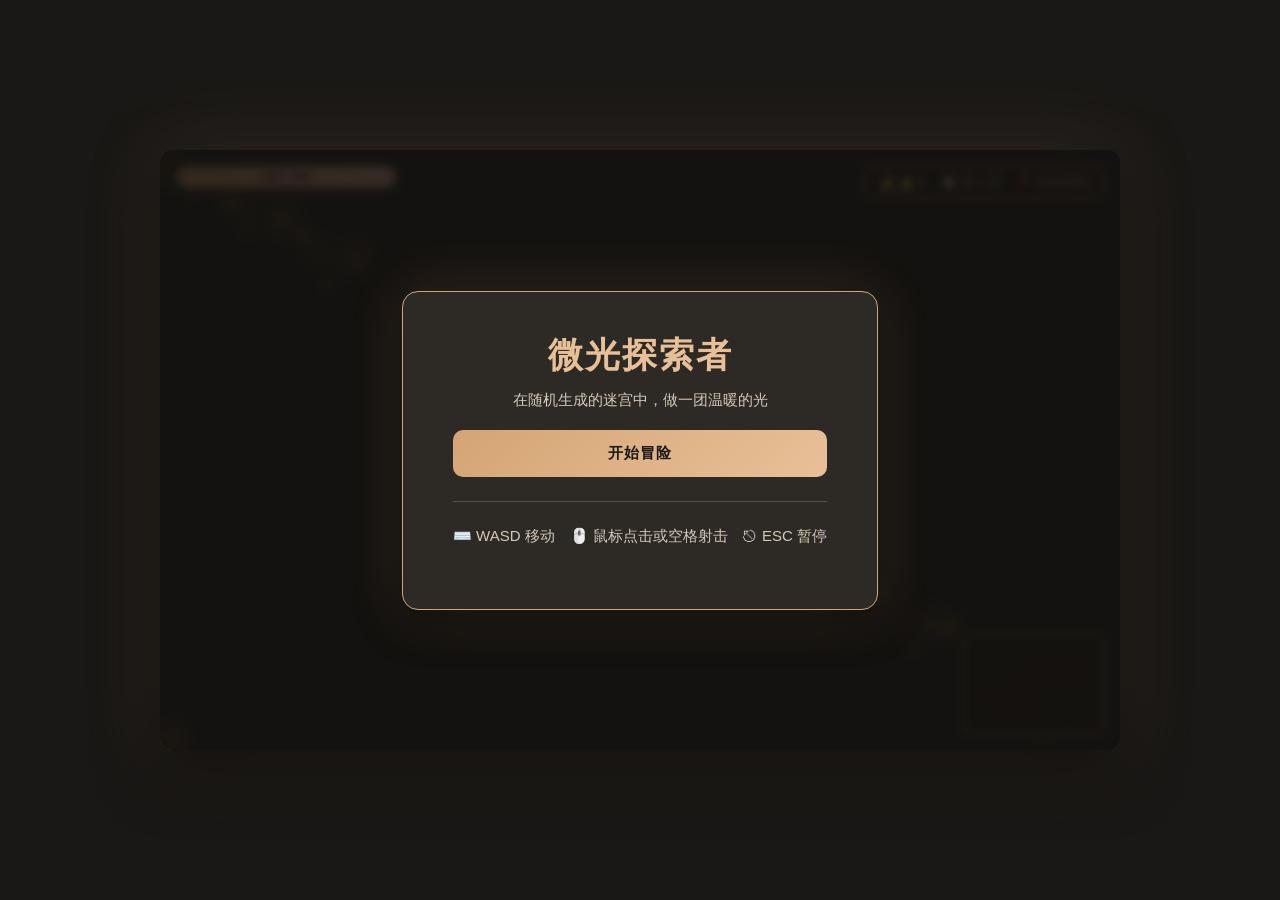
<file: game/index.html>
<!DOCTYPE html>
<html lang="zh-CN">
<head>
    <meta charset="UTF-8">
    <meta name="viewport" content="width=device-width, initial-scale=1.0">
    <title>微光探索者</title>
    <link rel="stylesheet" href="css/style.css">
</head>
<body>
    <div id="game-container">
        <canvas id="game-canvas" width="960" height="600"></canvas>
        <div id="hud">
            <div id="hp-bar">
                <div id="hp-fill"></div>
                <span id="hp-text">100 / 100</span>
            </div>
            <div id="stats">
                <span class="stat-item">💰 <span id="gold">0</span></span>
                <span class="stat-item">🏠 第 <span id="floor">1</span> 层</span>
                <span class="stat-item">📍 <span id="room-info">起始房间</span></span>
            </div>
        </div>
        <div id="minimap"></div>
        <div id="menu-overlay" class="overlay hidden">
            <div class="menu-panel">
                <h1 id="menu-title">微光探索者</h1>
                <p class="menu-subtitle">在随机生成的迷宫中，做一团温暖的光</p>
                <button id="btn-start">开始冒险</button>
                <button id="btn-resume" class="hidden">继续游戏</button>
                <div class="menu-tips">
                    <p>⌨️ WASD 移动　🖱️ 鼠标点击或空格射击　⎋ ESC 暂停</p>
                </div>
            </div>
        </div>
        <div id="pause-overlay" class="overlay hidden">
            <div class="menu-panel">
                <h2>暂停中</h2>
                <button id="btn-continue">继续</button>
                <button id="btn-quit">返回主菜单</button>
            </div>
        </div>
        <div id="gameover-overlay" class="overlay hidden">
            <div class="menu-panel">
                <h2>你的光芒熄灭了...</h2>
                <p>抵达第 <span id="final-floor">1</span> 层 · 获得 💰 <span id="final-gold">0</span></p>
                <button id="btn-retry">再次出发</button>
                <button id="btn-to-menu">返回主菜单</button>
            </div>
        </div>
        <div id="reward-overlay" class="overlay hidden">
            <div class="menu-panel" style="min-width:520px">
                <h2 id="reward-title">房间清理完成！选择一个奖励：</h2>
                <div id="reward-choices" class="reward-choices"></div>
                <button id="btn-skip-reward" style="margin-top:14px;padding:8px 20px;font-size:13px;background:#3a342c;color:#a8a29a">放弃（恢复 2 生命）</button>
            </div>
        </div>
        <div id="message-log"></div>
        <div id="wiki-overlay" class="overlay hidden">
            <div class="wiki-panel">
                <div class="wiki-header">
                    <h2>📖 游戏百科</h2>
                    <button id="wiki-close">✕</button>
                </div>
                <div class="wiki-tabs">
                    <button class="wiki-tab active" data-tab="items">道具</button>
                    <button class="wiki-tab" data-tab="enemies">小怪</button>
                    <button class="wiki-tab" data-tab="bosses">Boss</button>
                </div>
                <div class="wiki-content" id="wiki-content"></div>
                <div class="wiki-footer">按 <b>Tab</b> 或 <b>B</b> 打开/关闭</div>
            </div>
        </div>
    </div>

    <script src="js/utils.js"></script>
    <script src="js/input.js"></script>
    <script src="js/particles.js"></script>
    <script src="js/bullet.js"></script>
    <script src="js/player.js"></script>
    <script src="js/enemy.js"></script>
    <script src="js/item.js"></script>
    <script src="js/room.js"></script>
    <script src="js/map.js"></script>
    <script src="js/ui.js"></script>
    <script src="js/game.js"></script>
    <script src="js/main.js"></script>
</body>
</html>
</file>
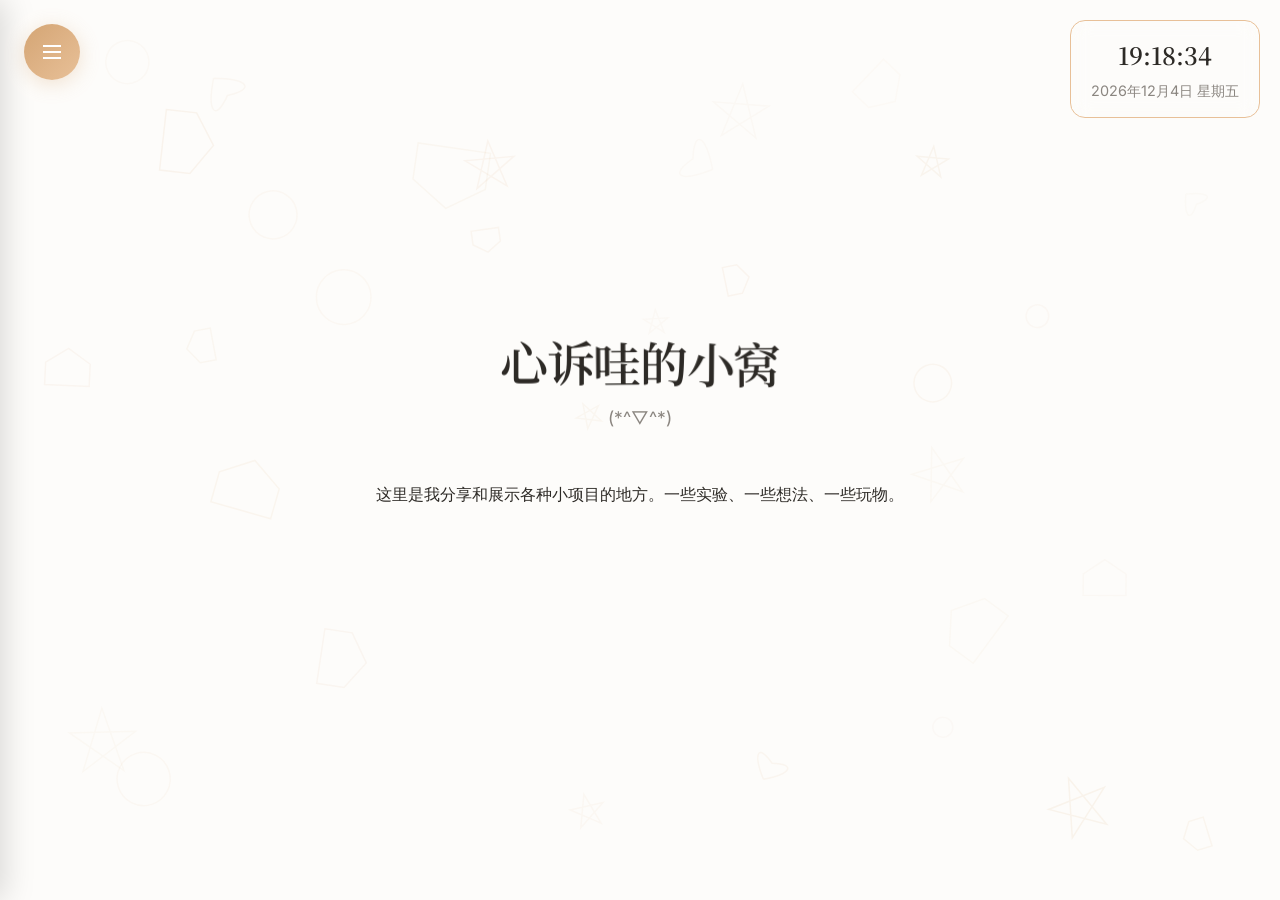
<file: welcome.html>
<!DOCTYPE html>
<html lang="zh-CN">
<head>
    <meta charset="UTF-8">
    <meta name="viewport" content="width=device-width, initial-scale=1.0">
    <title>心诉哇的小窝</title>
    <link rel="preconnect" href="https://fonts.googleapis.com">
    <link rel="preconnect" href="https://fonts.gstatic.com" crossorigin>
    <link href="https://fonts.googleapis.com/css2?family=Inter:wght@300;400;500;600&family=Noto+Serif+SC:wght@400;500;600&display=swap" rel="stylesheet">
    <style>
        * { margin: 0; padding: 0; box-sizing: border-box; }

        :root {
            --bg: #fdfcfa;
            --text: #2d2a26;
            --muted: #8b8680;
            --accent: #d4a574;
            --warm: #e8c098;
        }

        @media (prefers-color-scheme: dark) {
            :root {
                --bg: #1a1816;
                --text: #f0ebe3;
                --muted: #a8a29a;
                --accent: #d4a574;
                --warm: #c4956a;
            }
        }

        html, body { height: 100%; overflow: hidden; }

        body {
            font-family: 'Inter', -apple-system, BlinkMacSystemFont, sans-serif;
            background: var(--bg);
            color: var(--text);
            line-height: 1.6;
            -webkit-font-smoothing: antialiased;
        }

        /* Canvas 背景 */
        #canvas {
            position: fixed;
            top: 0;
            left: 0;
            width: 100%;
            height: 100%;
            z-index: 0;
        }

        /* 主页 */
        .page-home {
            position: relative;
            z-index: 1;
            height: 100%;
            display: flex;
            flex-direction: column;
            justify-content: center;
            align-items: center;
            padding: 40px;
            text-align: center;
        }

        .container { max-width: 600px; width: 100%; }

        header { margin-bottom: 48px; }

        .name {
            font-family: 'Noto Serif SC', serif;
            font-size: 3rem;
            font-weight: 600;
            letter-spacing: -0.03em;
            margin-bottom: 12px;
            line-height: 1.2;
            display: inline-block;
        }

        .name .char {
            display: inline-block;
            transform-origin: center bottom;
            will-change: transform;
        }

        .tagline { font-size: 1.1rem; color: var(--muted); font-weight: 400; }
        .about { margin-bottom: 56px; }
        .about-text { font-size: 1rem; color: var(--text); line-height: 1.8; }
        .about-text .word { display: inline-block; }

        /* 悬浮时钟 */
        .floating-clock {
            position: fixed;
            top: 20px;
            right: 20px;
            background: rgba(255, 255, 255, 0.1);
            backdrop-filter: blur(10px);
            border-radius: 15px;
            padding: 15px 20px;
            border: 1px solid var(--warm);
            z-index: 100;
        }

        .floating-clock .clock-time {
            font-size: 1.5rem;
            font-weight: 600;
            font-family: 'Noto Serif SC', serif;
            margin-bottom: 5px;
        }

        .floating-clock .clock-date { font-size: 0.9rem; color: var(--muted); }

        /* 抽屉菜单触发按钮 */
        .drawer-trigger {
            position: fixed;
            top: 24px;
            left: 24px;
            width: 56px;
            height: 56px;
            border-radius: 50%;
            background: linear-gradient(135deg, var(--accent), var(--warm));
            cursor: pointer;
            z-index: 100;
            display: flex;
            align-items: center;
            justify-content: center;
            box-shadow: 0 4px 20px rgba(212, 165, 116, 0.3);
        }

        .drawer-trigger:hover { transform: scale(1.1); box-shadow: 0 6px 30px rgba(212, 165, 116, 0.5); }
        .drawer-trigger svg { width: 24px; height: 24px; stroke: white; stroke-width: 2; fill: none; }

        /* 抽屉覆盖层 */
        .drawer-overlay {
            position: fixed;
            top: 0;
            left: 0;
            width: 100%;
            height: 100%;
            background: rgba(0, 0, 0, 0.3);
            opacity: 0;
            pointer-events: none;
            z-index: 95;
        }

        .drawer-overlay.visible { opacity: 1; pointer-events: auto; }

        /* 抽屉菜单 */
        .drawer-menu {
            position: fixed;
            top: 0;
            left: 0;
            width: 280px;
            height: 100%;
            background: var(--bg);
            box-shadow: 4px 0 30px rgba(0, 0, 0, 0.15);
            z-index: 96;
            transform: translateX(-100%);
            padding: 80px 24px 24px;
        }

        .drawer-menu.visible { transform: translateX(0); }

        .drawer-header {
            font-family: 'Noto Serif SC', serif;
            font-size: 1.4rem;
            font-weight: 600;
            margin-bottom: 32px;
            color: var(--text);
        }

        .drawer-item {
            display: flex;
            align-items: center;
            gap: 14px;
            padding: 16px 18px;
            border-radius: 14px;
            cursor: pointer;
            transition: all 0.3s ease;
            margin-bottom: 10px;
        }

        .drawer-item:hover {
            background: rgba(212, 165, 116, 0.1);
        }

        .drawer-item-icon {
            font-size: 1.5rem;
        }

        .drawer-item-text {
            font-size: 1rem;
            font-weight: 500;
            color: var(--text);
        }

        /* 功能面板 */
        .panels-container {
            position: fixed;
            top: 0;
            left: 0;
            width: 100%;
            height: 100%;
            z-index: 90;
            pointer-events: none;
        }

        .panel-overlay {
            position: absolute;
            top: 0;
            left: 0;
            width: 100%;
            height: 100%;
            background: rgba(0, 0, 0, 0.3);
            opacity: 0;
            pointer-events: none;
        }

        .panel-overlay.visible { opacity: 1; pointer-events: auto; }

        .panel-content {
            position: absolute;
            top: 50%;
            left: 50%;
            transform: translate(-50%, -50%) scale(0.9);
            background: rgba(253, 252, 250, 0.98);
            backdrop-filter: blur(20px);
            border-radius: 24px;
            padding: 40px;
            max-width: 500px;
            width: 90%;
            max-height: 80vh;
            overflow-y: auto;
            opacity: 0;
            border: 1px solid rgba(212, 165, 116, 0.2);
            box-shadow: 0 20px 60px rgba(0, 0, 0, 0.15);
        }

        .panel-overlay.visible .panel-content { opacity: 1; transform: translate(-50%, -50%) scale(1); }

        .panel-header {
            font-family: 'Noto Serif SC', serif;
            font-size: 1.5rem;
            font-weight: 600;
            margin-bottom: 24px;
            display: flex;
            align-items: center;
            gap: 10px;
        }

        .panel-close {
            position: absolute;
            top: 20px;
            right: 20px;
            width: 32px;
            height: 32px;
            border-radius: 50%;
            border: none;
            background: rgba(0, 0, 0, 0.05);
            cursor: pointer;
            display: flex;
            align-items: center;
            justify-content: center;
        }

        .panel-close:hover { background: rgba(0, 0, 0, 0.1); }
        .panel-close svg { width: 18px; height: 18px; stroke: var(--text); }

        /* 技能树 */
        .skills-grid { display: flex; flex-direction: column; gap: 16px; }

        .skill-item {
            background: rgba(0, 0, 0, 0.02);
            padding: 14px 16px;
            border-radius: 12px;
            border: 1px solid rgba(212, 165, 116, 0.15);
        }

        .skill-header { display: flex; justify-content: space-between; margin-bottom: 8px; font-size: 0.95rem; }
        .skill-name { font-weight: 500; }
        .skill-percent { color: var(--accent); font-weight: 600; }

        .skill-bar { height: 6px; background: rgba(0, 0, 0, 0.06); border-radius: 3px; overflow: hidden; }
        .skill-fill { height: 100%; background: linear-gradient(90deg, var(--warm), var(--accent)); border-radius: 3px; width: 0; }

        /* 留言板 */
        .guestbook-wrapper {
            background: rgba(0, 0, 0, 0.02);
            border-radius: 12px;
            padding: 16px;
            border: 1px solid rgba(212, 165, 116, 0.15);
        }

        .guestbook-form { display: flex; gap: 8px; margin-bottom: 16px; }

        .guestbook-input {
            flex: 1;
            padding: 10px 16px;
            border-radius: 20px;
            border: 1px solid rgba(212, 165, 116, 0.3);
            background: var(--bg);
            font-size: 0.9rem;
            outline: none;
            color: var(--text);
        }

        .guestbook-submit {
            width: 40px;
            height: 40px;
            border-radius: 50%;
            border: none;
            background: var(--accent);
            color: white;
            cursor: pointer;
            display: flex;
            align-items: center;
            justify-content: center;
        }

        .messages-list { max-height: 200px; overflow-y: auto; }

        .message-item {
            background: var(--bg);
            border-radius: 10px;
            padding: 12px 14px;
            margin-bottom: 8px;
            font-size: 0.9rem;
            border: 1px solid rgba(212, 165, 116, 0.1);
        }

        .message-text { margin-bottom: 6px; line-height: 1.5; }
        .message-meta { font-size: 0.8rem; color: var(--muted); text-align: right; }

        /* 2048游戏样式 */
        .game2048-content { max-width: 420px !important; padding: 24px; }
        .game2048-header { display: flex; justify-content: space-between; align-items: center; margin-bottom: 16px; }
        .game2048-score-box { background: #bbada0; padding: 8px 20px; border-radius: 8px; text-align: center; }
        .game2048-score-label { font-size: 0.85rem; color: #eee4da; font-weight: 600; }
        .game2048-score { font-size: 1.6rem; font-weight: 700; color: white; }
        .game2048-new-btn { background: #8f7a66; color: white; border: none; padding: 10px 20px; border-radius: 6px; cursor: pointer; font-weight: 600; font-size: 0.95rem; }
        .game2048-new-btn:hover { background: #9f8b77; }
        .game2048-container { position: relative; background: #bbada0; border-radius: 8px; padding: 10px; }
        .game2048-grid { display: grid; grid-template-columns: repeat(4, 1fr); gap: 10px; }
        .game2048-grid-cell { background: rgba(238, 228, 218, 0.35); border-radius: 6px; aspect-ratio: 1; }
        .game2048-tile-container { position: absolute; top: 10px; left: 10px; right: 10px; bottom: 10px; }
        .game2048-tile { position: absolute; border-radius: 6px; display: flex; align-items: center; justify-content: center; font-weight: 700; font-size: 1.8rem; transition: all 0.15s ease; }
        .game2048-instructions { text-align: center; margin-top: 16px; color: var(--muted); font-size: 0.9rem; }

        /* 打地鼠游戏样式 */
        .whack-content { max-width: 420px !important; padding: 24px; }
        .whack-header { display: flex; justify-content: space-between; align-items: center; margin-bottom: 16px; }
        .whack-score-box { background: #8b4513; padding: 8px 20px; border-radius: 8px; text-align: center; }
        .whack-score-label { font-size: 0.85rem; color: #f5deb3; font-weight: 600; }
        .whack-score { font-size: 1.6rem; font-weight: 700; color: white; }
        .whack-timer-box { background: #5a3d2b; padding: 8px 20px; border-radius: 8px; text-align: center; }
        .whack-new-btn { background: #8b4513; color: white; border: none; padding: 10px 20px; border-radius: 6px; cursor: pointer; font-weight: 600; font-size: 0.95rem; }
        .whack-new-btn:hover { background: #a0522d; }
        .whack-grid { display: grid; grid-template-columns: repeat(3, 1fr); gap: 12px; background: #8b6f47; padding: 16px; border-radius: 8px; }
        .whack-hole { aspect-ratio: 1; background: #3d2817; border-radius: 50%; position: relative; overflow: hidden; display: flex; align-items: center; justify-content: center; cursor: pointer; }
        .whack-mole { font-size: 2.5rem; user-select: none; transition: transform 0.15s ease; position: absolute; bottom: -100%; }
        .whack-mole.active { bottom: 0; }
        .whack-instructions { text-align: center; margin-top: 16px; color: var(--muted); font-size: 0.9rem; }

        /* 贪吃蛇游戏样式 */
        .snake-content { max-width: 420px !important; padding: 24px; }
        .snake-header { display: flex; justify-content: space-between; align-items: center; margin-bottom: 16px; }
        .snake-score-box { background: #2d5a3d; padding: 8px 20px; border-radius: 8px; }
        .snake-score-label { font-size: 0.85rem; color: #a8d5a8; font-weight: 600; }
        .snake-score { font-size: 1.6rem; font-weight: 700; color: white; }
        .snake-new-btn { background: #2d5a3d; color: white; border: none; padding: 10px 20px; border-radius: 6px; cursor: pointer; font-weight: 600; font-size: 0.95rem; }
        .snake-new-btn:hover { background: #3d7a4d; }
        .snake-container { position: relative; background: #1a2e1a; border-radius: 8px; padding: 10px; }
        .snake-canvas { display: block; margin: 0 auto; background: #1a2e1a; border-radius: 6px; }
        .snake-instructions { text-align: center; margin-top: 16px; color: var(--muted); font-size: 0.9rem; }

        /* 2048方块颜色 */
        .tile-2 { background: #eee4da; color: #776e65; }
        .tile-4 { background: #ede0c8; color: #776e65; }
        .tile-8 { background: #f2b179; color: #f9f6f2; }
        .tile-16 { background: #f59563; color: #f9f6f2; }
        .tile-32 { background: #f67c5f; color: #f9f6f2; }
        .tile-64 { background: #f65e3b; color: #f9f6f2; }
        .tile-128 { background: #edcf72; color: #f9f6f2; box-shadow: 0 0 30px 10px rgba(243, 215, 116, 0.3); }
        .tile-256 { background: #edcc61; color: #f9f6f2; box-shadow: 0 0 30px 10px rgba(243, 215, 116, 0.4); }
        .tile-512 { background: #edc850; color: #f9f6f2; box-shadow: 0 0 30px 10px rgba(243, 215, 116, 0.5); }
        .tile-1024 { background: #edc53f; color: #f9f6f2; font-size: 1.4rem; }
        .tile-2048 { background: #edc22e; color: #f9f6f2; font-size: 1.4rem; box-shadow: 0 0 30px 10px rgba(243, 215, 116, 0.6); }
        .tile-super { background: #3c3a32; color: #f9f6f2; font-size: 1.2rem; }

        @media (prefers-color-scheme: dark) {
            .game2048-grid-cell { background: rgba(187, 173, 160, 0.35); }
        }

        /* 过渡动画 */
        .page-transition-overlay {
            position: fixed;
            top: 0;
            left: 0;
            width: 100%;
            height: 100%;
            background: var(--bg);
            z-index: 9999;
            pointer-events: none;
            opacity: 1;
        }

        .page-transition-glow {
            position: absolute;
            top: 50%;
            left: 50%;
            width: 2000px;
            height: 2000px;
            border-radius: 50%;
            background: radial-gradient(circle, var(--warm) 0%, transparent 70%);
            transform: translate(-50%, -50%);
        }

        /* Responsive */
        @media (max-width: 640px) { .name { font-size: 2.2rem; } }

        @media (prefers-color-scheme: dark) {
            .skill-item, .guestbook-wrapper, .message-item { background: rgba(255, 255, 255, 0.03); }
            .panel-content { background: rgba(26, 24, 22, 0.98); }
        }
    </style>
</head>
<body data-barba="wrapper">
    <!-- Canvas 背景 -->
    <canvas id="canvas"></canvas>

    <!-- 过渡动画层 -->
    <div class="page-transition-overlay" id="transitionOverlay" data-barba="overlay">
        <div class="page-transition-glow" id="transitionGlow"></div>
    </div>

    <div class="page-home" data-barba="page">
        <div class="container">
            <header>
                <h1 class="name" id="title">心诉哇的小窝</h1>
                <p class="tagline" id="tagline">(*^▽^*)</p>
            </header>

            <section class="about" id="about">
                <p class="about-text" id="aboutText">这里是我分享和展示各种小项目的地方。一些实验、一些想法、一些玩物。</p>
            </section>
        </div>

        <!-- 悬浮时钟 -->
        <div class="floating-clock" id="floatingClock">
            <div class="clock-time" id="floatingClockTime">00:00:00</div>
            <div class="clock-date" id="floatingClockDate">2024年1月1日</div>
        </div>

        <!-- 抽屉菜单触发按钮 -->
        <div class="drawer-trigger" id="drawerTrigger">
            <svg viewBox="0 0 24 24">
                <line x1="3" y1="6" x2="21" y2="6"></line>
                <line x1="3" y1="12" x2="21" y2="12"></line>
                <line x1="3" y1="18" x2="21" y2="18"></line>
            </svg>
        </div>

        <!-- 抽屉覆盖层 -->
        <div class="drawer-overlay" id="drawerOverlay"></div>

        <!-- 抽屉菜单 -->
        <div class="drawer-menu" id="drawerMenu">
            <div class="drawer-header">功能菜单</div>
            <div class="drawer-item" data-panel="skills">
                <span class="drawer-item-icon">🌱</span>
                <span class="drawer-item-text">技能树</span>
            </div>
            <div class="drawer-item" data-panel="guestbook">
                <span class="drawer-item-icon">💬</span>
                <span class="drawer-item-text">留言板</span>
            </div>
            <div class="drawer-item" data-panel="game2048">
                <span class="drawer-item-icon">🎮</span>
                <span class="drawer-item-text">2048</span>
            </div>
            <div class="drawer-item" data-panel="whack">
                <span class="drawer-item-icon">🔨</span>
                <span class="drawer-item-text">打地鼠</span>
            </div>
            <div class="drawer-item" data-panel="snake">
                <span class="drawer-item-icon">🐍</span>
                <span class="drawer-item-text">贪吃蛇</span>
            </div>
            <div class="drawer-item drawer-external" data-url="game/index.html">
                <span class="drawer-item-icon">✨</span>
                <span class="drawer-item-text">微光探索者</span>
            </div>
            <div class="drawer-item drawer-external" data-url="https://eryuanka.github.io">
                <span class="drawer-item-icon">🔗</span>
                <span class="drawer-item-text">EryuanK</span>
            </div>
        </div>

        <!-- 功能面板 -->
        <div class="panels-container" id="panelsContainer">
            <!-- 时钟面板 -->
            <div class="panel-overlay" id="clockPanel">
                <div class="panel-content">
                    <button class="panel-close" data-close>
                        <svg viewBox="0 0 24 24" fill="none" stroke="currentColor" stroke-width="2">
                            <line x1="18" y1="6" x2="6" y2="18"></line>
                            <line x1="6" y1="6" x2="18" y2="18"></line>
                        </svg>
                    </button>
                    <div class="panel-header">⏰ 当前时间</div>
                    <div style="text-align: center;">
                        <div id="panelClockTime" style="font-size: 3rem; font-weight: 600; font-family: 'Noto Serif SC', serif;">00:00:00</div>
                        <div id="panelClockDate" style="font-size: 1.2rem; margin-top: 10px;">2024年1月1日</div>
                    </div>
                </div>
            </div>

            <!-- 技能树面板 -->
            <div class="panel-overlay" id="skillsPanel">
                <div class="panel-content">
                    <button class="panel-close" data-close>
                        <svg viewBox="0 0 24 24" fill="none" stroke="currentColor" stroke-width="2">
                            <line x1="18" y1="6" x2="6" y2="18"></line>
                            <line x1="6" y1="6" x2="18" y2="18"></line>
                        </svg>
                    </button>
                    <div class="panel-header">🌱 技能树</div>
                    <div class="skills-grid">
                        <div class="skill-item">
                            <div class="skill-header">
                                <span class="skill-name">JavaScript</span>
                                <span class="skill-percent">85%</span>
                            </div>
                            <div class="skill-bar"><div class="skill-fill" data-width="85"></div></div>
                        </div>
                        <div class="skill-item">
                            <div class="skill-header">
                                <span class="skill-name">HTML/CSS</span>
                                <span class="skill-percent">90%</span>
                            </div>
                            <div class="skill-bar"><div class="skill-fill" data-width="90"></div></div>
                        </div>
                        <div class="skill-item">
                            <div class="skill-header">
                                <span class="skill-name">React</span>
                                <span class="skill-percent">75%</span>
                            </div>
                            <div class="skill-bar"><div class="skill-fill" data-width="75"></div></div>
                        </div>
                        <div class="skill-item">
                            <div class="skill-header">
                                <span class="skill-name">Node.js</span>
                                <span class="skill-percent">70%</span>
                            </div>
                            <div class="skill-bar"><div class="skill-fill" data-width="70"></div></div>
                        </div>
                    </div>
                </div>
            </div>

            <!-- 留言板面板 -->
            <div class="panel-overlay" id="guestbookPanel">
                <div class="panel-content">
                    <button class="panel-close" data-close>
                        <svg viewBox="0 0 24 24" fill="none" stroke="currentColor" stroke-width="2">
                            <line x1="18" y1="6" x2="6" y2="18"></line>
                            <line x1="6" y1="6" x2="18" y2="18"></line>
                        </svg>
                    </button>
                    <div class="panel-header">💬 留言板</div>
                    <div class="guestbook-wrapper">
                        <div class="guestbook-form">
                            <input type="text" class="guestbook-input" id="messageInput" placeholder="说点什么..." maxlength="100">
                            <button class="guestbook-submit" id="sendBtn">
                                <svg width="18" height="18" viewBox="0 0 24 24" fill="none" stroke="currentColor" stroke-width="2">
                                    <line x1="22" y1="2" x2="11" y2="13"></line>
                                    <polygon points="22 2 15 22 11 13 2 9 22 2"></polygon>
                                </svg>
                            </button>
                        </div>
                        <div class="messages-list" id="messagesList"></div>
                    </div>
                </div>
            </div>

            <!-- 2048游戏面板 -->
            <div class="panel-overlay" id="game2048Panel">
                <div class="panel-content game2048-content">
                    <button class="panel-close" data-close>
                        <svg viewBox="0 0 24 24" fill="none" stroke="currentColor" stroke-width="2">
                            <line x1="18" y1="6" x2="6" y2="18"></line>
                            <line x1="6" y1="6" x2="18" y2="18"></line>
                        </svg>
                    </button>
                    <div class="panel-header">🎮 2048</div>
                    <div class="game2048-header">
                        <div class="game2048-score-box">
                            <div class="game2048-score-label">分数</div>
                            <div class="game2048-score" id="game2048Score">0</div>
                        </div>
                        <button class="game2048-new-btn" id="game2048NewBtn">重新开始</button>
                    </div>
                    <div class="game2048-container">
                        <div class="game2048-grid" id="game2048Grid"></div>
                        <div class="game2048-tile-container" id="game2048TileContainer"></div>
                    </div>
                    <div class="game2048-instructions">使用方向键或滑动来移动方块</div>
                </div>
            </div>

            <!-- 打地鼠游戏面板 -->
            <div class="panel-overlay" id="whackPanel">
                <div class="panel-content whack-content">
                    <button class="panel-close" data-close>
                        <svg viewBox="0 0 24 24" fill="none" stroke="currentColor" stroke-width="2">
                            <line x1="18" y1="6" x2="6" y2="18"></line>
                            <line x1="6" y1="6" x2="18" y2="18"></line>
                        </svg>
                    </button>
                    <div class="panel-header">🔨 打地鼠</div>
                    <div class="whack-header">
                        <div class="whack-score-box">
                            <div class="whack-score-label">分数</div>
                            <div class="whack-score" id="whackScore">0</div>
                        </div>
                        <div class="whack-timer-box">
                            <div class="whack-score-label">时间</div>
                            <div class="whack-score" id="whackTimer">30</div>
                        </div>
                        <button class="whack-new-btn" id="whackNewBtn">重新开始</button>
                    </div>
                    <div class="whack-grid" id="whackGrid"></div>
                    <div class="whack-instructions">点击出现的地鼠来得分！</div>
                </div>
            </div>

            <!-- 贪吃蛇游戏面板 -->
            <div class="panel-overlay" id="snakePanel">
                <div class="panel-content snake-content">
                    <button class="panel-close" data-close>
                        <svg viewBox="0 0 24 24" fill="none" stroke="currentColor" stroke-width="2">
                            <line x1="18" y1="6" x2="6" y2="18"></line>
                            <line x1="6" y1="6" x2="18" y2="18"></line>
                        </svg>
                    </button>
                    <div class="panel-header">🐍 贪吃蛇</div>
                    <div class="snake-header">
                        <div class="snake-score-box">
                            <div class="snake-score-label">分数</div>
                            <div class="snake-score" id="snakeScore">0</div>
                        </div>
                        <button class="snake-new-btn" id="snakeNewBtn">重新开始</button>
                    </div>
                    <div class="snake-container">
                        <canvas class="snake-canvas" id="snakeCanvas" width="360" height="360"></canvas>
                    </div>
                    <div class="snake-instructions">使用方向键或 WASD 控制蛇的移动</div>
                </div>
            </div>
        </div>
    </div>

    <!-- GSAP -->
    <script src="https://cdnjs.cloudflare.com/ajax/libs/gsap/3.12.5/gsap.min.js"></script>

    <script>
        /**
         * 心诉哇的小窝 - 主页
         */
        const elements = {
            canvas: document.getElementById('canvas'),
            transitionOverlay: document.getElementById('transitionOverlay'),
            transitionGlow: document.getElementById('transitionGlow'),
            title: document.getElementById('title'),
            tagline: document.getElementById('tagline'),
            about: document.getElementById('about'),
            aboutText: document.getElementById('aboutText'),
            floatingClock: document.getElementById('floatingClock'),
            floatingClockTime: document.getElementById('floatingClockTime'),
            floatingClockDate: document.getElementById('floatingClockDate'),
            panelClockTime: document.getElementById('panelClockTime'),
            panelClockDate: document.getElementById('panelClockDate'),
            messageInput: document.getElementById('messageInput'),
            sendBtn: document.getElementById('sendBtn'),
            messagesList: document.getElementById('messagesList'),
            drawerTrigger: document.getElementById('drawerTrigger'),
            drawerOverlay: document.getElementById('drawerOverlay'),
            drawerMenu: document.getElementById('drawerMenu'),
            drawerItems: document.querySelectorAll('.drawer-item'),
            panelsContainer: document.getElementById('panelsContainer'),
            game2048Grid: document.getElementById('game2048Grid'),
            game2048TileContainer: document.getElementById('game2048TileContainer'),
            game2048Score: document.getElementById('game2048Score'),
            game2048NewBtn: document.getElementById('game2048NewBtn')
        };

        let isDrawerOpen = false;
        let isHomeAnimating = false;

        // ========== Canvas ==========
        const canvasState = { ctx: null, shapes: [], revealed: false };

        class Shape {
            constructor() {
                this.reset();
            }
            reset() {
                this.type = Math.random();
                this.x = Math.random() * elements.canvas.width;
                this.y = Math.random() * elements.canvas.height;
                this.size = Math.random() * 50 + 25;
                this.rotation = Math.random() * Math.PI * 2;
                this.rotationSpeed = (Math.random() - 0.5) * 0.008;
                this.speedX = (Math.random() - 0.5) * 0.3;
                this.speedY = (Math.random() - 0.5) * 0.3;
                this.baseOpacity = Math.random() * 0.08 + 0.03;
                this.opacity = 0;
            }
            update() {
                this.x += this.speedX;
                this.y += this.speedY;
                this.rotation += this.rotationSpeed;
                if (this.x < -this.size * 2) this.x = elements.canvas.width + this.size;
                if (this.x > elements.canvas.width + this.size * 2) this.x = -this.size;
                if (this.y < -this.size * 2) this.y = elements.canvas.height + this.size;
                if (this.y > elements.canvas.height + this.size * 2) this.y = -this.size;
            }
            draw() {
                if (!canvasState.revealed) return;
                canvasState.ctx.save();
                canvasState.ctx.translate(this.x, this.y);
                canvasState.ctx.rotate(this.rotation);
                canvasState.ctx.globalAlpha = this.opacity;
                canvasState.ctx.strokeStyle = getComputedStyle(document.documentElement).getPropertyValue('--accent');
                canvasState.ctx.lineWidth = 1.5;
                if (this.type < 0.25) this.drawHouse();
                else if (this.type < 0.5) this.drawStar();
                else if (this.type < 0.75) this.drawCircle();
                else this.drawHeart();
                canvasState.ctx.restore();
            }
            drawHouse() {
                canvasState.ctx.beginPath();
                canvasState.ctx.moveTo(-this.size / 2, this.size / 3);
                canvasState.ctx.lineTo(-this.size / 2, -this.size / 6);
                canvasState.ctx.lineTo(0, -this.size / 2);
                canvasState.ctx.lineTo(this.size / 2, -this.size / 6);
                canvasState.ctx.lineTo(this.size / 2, this.size / 3);
                canvasState.ctx.closePath();
                canvasState.ctx.stroke();
            }
            drawStar() {
                canvasState.ctx.beginPath();
                for (let i = 0; i < 5; i++) {
                    const angle = (i * 4 * Math.PI) / 5 - Math.PI / 2;
                    const x = Math.cos(angle) * this.size / 2;
                    const y = Math.sin(angle) * this.size / 2;
                    if (i === 0) canvasState.ctx.moveTo(x, y);
                    else canvasState.ctx.lineTo(x, y);
                }
                canvasState.ctx.closePath();
                canvasState.ctx.stroke();
            }
            drawCircle() {
                canvasState.ctx.beginPath();
                canvasState.ctx.arc(0, 0, this.size / 2.5, 0, Math.PI * 2);
                canvasState.ctx.stroke();
            }
            drawHeart() {
                canvasState.ctx.beginPath();
                canvasState.ctx.moveTo(0, this.size / 6);
                canvasState.ctx.bezierCurveTo(-this.size / 2, -this.size / 4, -this.size / 2, -this.size / 2, 0, -this.size / 4);
                canvasState.ctx.bezierCurveTo(this.size / 2, -this.size / 2, this.size / 2, -this.size / 4, 0, this.size / 6);
                canvasState.ctx.stroke();
            }
        }

        function resizeCanvas() {
            elements.canvas.width = window.innerWidth;
            elements.canvas.height = window.innerHeight;
        }

        function initCanvas() {
            canvasState.ctx = elements.canvas.getContext('2d');
            resizeCanvas();
            const shapeCount = Math.floor((elements.canvas.width * elements.canvas.height) / 35000);
            for (let i = 0; i < shapeCount; i++) {
                canvasState.shapes.push(new Shape());
            }
        }

        function animateCanvas() {
            canvasState.ctx.clearRect(0, 0, elements.canvas.width, elements.canvas.height);
            canvasState.shapes.forEach(shape => {
                shape.update();
                shape.draw();
            });
            requestAnimationFrame(animateCanvas);
        }

        function revealShapesGradually() {
            canvasState.revealed = true;
            const totalShapes = canvasState.shapes.length;
            let revealedCount = 0;
            const interval = setInterval(() => {
                if (revealedCount < totalShapes) {
                    canvasState.shapes[revealedCount].opacity = canvasState.shapes[revealedCount].baseOpacity;
                    revealedCount++;
                } else {
                    clearInterval(interval);
                }
            }, 50);
        }

        // ========== 主页动画 ==========
        function initializeTitleAnimation() {
            const titleText = elements.title.textContent;
            elements.title.innerHTML = '';
            titleText.split('').forEach(char => {
                const span = document.createElement('span');
                span.className = 'char';
                span.textContent = char;
                span.style.opacity = '0';
                span.style.transform = 'translateY(50px) scale(0.5)';
                elements.title.appendChild(span);
            });
        }

        function initializeAboutAnimation() {
            const text = elements.aboutText.textContent;
            elements.aboutText.innerHTML = '';
            text.split('').forEach(char => {
                const span = document.createElement('span');
                span.className = 'word';
                span.textContent = char === ' ' ? '\u00A0' : char;
                span.style.opacity = '0';
                span.style.transform = 'translateY(20px)';
                elements.aboutText.appendChild(span);
            });
        }

        function animateHomePageIn() {
            if (isHomeAnimating) return;
            isHomeAnimating = true;

            const tl = gsap.timeline();

            // 过渡光效消失
            tl.to(elements.transitionGlow, { width: 0, height: 0, opacity: 0, duration: 0.6, ease: 'power2.inOut' });
            tl.to(elements.transitionOverlay, { opacity: 0, duration: 0.3, ease: 'power2.out' }, '-=0.3');

            // 标题动画
            tl.fromTo('#title .char', 
                { opacity: 0, y: 50, rotation: -15, scale: 0.5 },
                { opacity: 1, y: 0, rotation: 0, scale: 1, duration: 0.7, ease: 'back.out(2)', stagger: 0.05 }
            );

            // 副标题
            tl.fromTo(elements.tagline, 
                { opacity: 0, y: 30, letterSpacing: 10 },
                { opacity: 1, y: 0, letterSpacing: 0, duration: 0.6, ease: 'back.out(1.5)' }, '-=0.3'
            );

            // 关于文字
            tl.to('#about .word', {
                opacity: 1, y: 0, duration: 0.4, stagger: 0.015, ease: 'power2.out'
            }, '-=0.2');

            // 时钟和菜单触发按钮
            tl.fromTo(elements.floatingClock, { opacity: 0, y: -20, scale: 0.8 }, 
                { opacity: 1, y: 0, scale: 1, duration: 0.5, ease: 'back.out(1.5)' }, '-=0.2');
            tl.fromTo(elements.drawerTrigger, { opacity: 0, scale: 0, rotation: -180 }, 
                { opacity: 1, scale: 1, rotation: 0, duration: 0.5, ease: 'back.out(1.5)' }, '-=0.3');

            // 标题持续动画
            tl.add(() => {
                gsap.to('#title .char', {
                    y: 'random(-6, 0)',
                    rotation: 'random(-2, 2)',
                    duration: 'random(2, 3)',
                    ease: 'sine.inOut',
                    repeat: -1,
                    yoyo: true,
                    stagger: { each: 0.08, from: 'random' }
                });
            }, '+=0.2');

            // 显示粒子
            tl.add(() => revealShapesGradually(), '+=0.2');
        }

        // ========== 时钟 ==========
        function updateClock() {
            const now = new Date();
            const time = `${String(now.getHours()).padStart(2,'0')}:${String(now.getMinutes()).padStart(2,'0')}:${String(now.getSeconds()).padStart(2,'0')}`;
            const date = `${now.getFullYear()}年${now.getMonth()+1}月${now.getDate()}日 ${['星期日','星期一','星期二','星期三','星期四','星期五','星期六'][now.getDay()]}`;
            elements.floatingClockTime.textContent = time;
            elements.floatingClockDate.textContent = date;
            elements.panelClockTime.textContent = time;
            elements.panelClockDate.textContent = date;
        }

        // ========== 技能树 ==========
        function animateSkillBars() {
            document.querySelectorAll('.skill-fill').forEach((fill, i) => {
                gsap.to(fill, { width: fill.getAttribute('data-width') + '%', duration: 1.2, ease: 'power3.out', delay: i * 0.15 });
            });
        }

        // ========== 留言板 ==========
        let messages = [];
        function loadMessages() {
            const saved = localStorage.getItem('guestbook');
            messages = saved ? JSON.parse(saved) : [
                { text: '欢迎来到心诉哇的小窝！🎉', time: getTimeString(), id: Date.now() - 3600000 },
                { text: '这里会分享一些有趣的小项目~', time: getTimeString(), id: Date.now() - 7200000 }
            ];
            renderMessages();
        }
        function getTimeString() {
            const d = new Date();
            return `${d.getMonth()+1}月${d.getDate()}日 ${String(d.getHours()).padStart(2,'0')}:${String(d.getMinutes()).padStart(2,'0')}`;
        }
        function saveMessages() { localStorage.setItem('guestbook', JSON.stringify(messages)); }
        function renderMessages() {
            elements.messagesList.innerHTML = '';
            messages.slice().reverse().forEach(msg => {
                const div = document.createElement('div');
                div.className = 'message-item';
                div.innerHTML = `<div class="message-text">${escapeHtml(msg.text)}</div><div class="message-meta"><span>✨</span> <span>${msg.time}</span></div>`;
                elements.messagesList.appendChild(div);
            });
        }
        function escapeHtml(t) { const d = document.createElement('div'); d.textContent = t; return d.innerHTML; }
        function addMessage(text) {
            if (!text.trim()) return;
            messages.push({ text: text.trim(), time: getTimeString(), id: Date.now() });
            saveMessages();
            renderMessages();
            elements.messageInput.value = '';
        }

        // ========== 2048游戏 ==========
        let game2048Grid = [];
        let game2048Score = 0;
        let game2048Active = false;

        function initGame2048() {
            game2048Grid = Array(4).fill(null).map(() => Array(4).fill(0));
            game2048Score = 0;
            elements.game2048Score.textContent = '0';
            
            elements.game2048Grid.innerHTML = '';
            for (let i = 0; i < 16; i++) {
                const cell = document.createElement('div');
                cell.className = 'game2048-grid-cell';
                elements.game2048Grid.appendChild(cell);
            }
            
            elements.game2048TileContainer.innerHTML = '';
            addRandomTile();
            addRandomTile();
            renderTiles();
        }

        function addRandomTile() {
            const emptyCells = [];
            for (let r = 0; r < 4; r++) {
                for (let c = 0; c < 4; c++) {
                    if (game2048Grid[r][c] === 0) {
                        emptyCells.push({ r, c });
                    }
                }
            }
            if (emptyCells.length > 0) {
                const { r, c } = emptyCells[Math.floor(Math.random() * emptyCells.length)];
                game2048Grid[r][c] = Math.random() < 0.9 ? 2 : 4;
            }
        }

        function renderTiles() {
            elements.game2048TileContainer.innerHTML = '';
            const containerSize = elements.game2048TileContainer.clientWidth;
            const gap = 10;
            const tileSize = (containerSize - gap * 3) / 4;
            
            for (let r = 0; r < 4; r++) {
                for (let c = 0; c < 4; c++) {
                    const value = game2048Grid[r][c];
                    if (value > 0) {
                        const tile = document.createElement('div');
                        tile.className = `game2048-tile tile-${value > 2048 ? 'super' : value}`;
                        tile.textContent = value;
                        tile.style.width = `${tileSize}px`;
                        tile.style.height = `${tileSize}px`;
                        tile.style.left = `${c * (tileSize + gap)}px`;
                        tile.style.top = `${r * (tileSize + gap)}px`;
                        elements.game2048TileContainer.appendChild(tile);
                    }
                }
            }
        }

        function moveLeft() {
            let moved = false;
            for (let r = 0; r < 4; r++) {
                const row = game2048Grid[r].filter(v => v !== 0);
                const newRow = [];
                for (let i = 0; i < row.length; i++) {
                    if (i + 1 < row.length && row[i] === row[i + 1]) {
                        newRow.push(row[i] * 2);
                        game2048Score += row[i] * 2;
                        i++;
                        moved = true;
                    } else {
                        newRow.push(row[i]);
                    }
                }
                while (newRow.length < 4) newRow.push(0);
                for (let c = 0; c < 4; c++) {
                    if (game2048Grid[r][c] !== newRow[c]) moved = true;
                    game2048Grid[r][c] = newRow[c];
                }
            }
            return moved;
        }

        function moveRight() {
            let moved = false;
            for (let r = 0; r < 4; r++) {
                const row = game2048Grid[r].filter(v => v !== 0);
                const newRow = [];
                for (let i = row.length - 1; i >= 0; i--) {
                    if (i - 1 >= 0 && row[i] === row[i - 1]) {
                        newRow.unshift(row[i] * 2);
                        game2048Score += row[i] * 2;
                        i--;
                        moved = true;
                    } else {
                        newRow.unshift(row[i]);
                    }
                }
                while (newRow.length < 4) newRow.unshift(0);
                for (let c = 0; c < 4; c++) {
                    if (game2048Grid[r][c] !== newRow[c]) moved = true;
                    game2048Grid[r][c] = newRow[c];
                }
            }
            return moved;
        }

        function moveUp() {
            let moved = false;
            for (let c = 0; c < 4; c++) {
                const col = [];
                for (let r = 0; r < 4; r++) if (game2048Grid[r][c] !== 0) col.push(game2048Grid[r][c]);
                const newCol = [];
                for (let i = 0; i < col.length; i++) {
                    if (i + 1 < col.length && col[i] === col[i + 1]) {
                        newCol.push(col[i] * 2);
                        game2048Score += col[i] * 2;
                        i++;
                        moved = true;
                    } else {
                        newCol.push(col[i]);
                    }
                }
                while (newCol.length < 4) newCol.push(0);
                for (let r = 0; r < 4; r++) {
                    if (game2048Grid[r][c] !== newCol[r]) moved = true;
                    game2048Grid[r][c] = newCol[r];
                }
            }
            return moved;
        }

        function moveDown() {
            let moved = false;
            for (let c = 0; c < 4; c++) {
                const col = [];
                for (let r = 0; r < 4; r++) if (game2048Grid[r][c] !== 0) col.push(game2048Grid[r][c]);
                const newCol = [];
                for (let i = col.length - 1; i >= 0; i--) {
                    if (i - 1 >= 0 && col[i] === col[i - 1]) {
                        newCol.unshift(col[i] * 2);
                        game2048Score += col[i] * 2;
                        i--;
                        moved = true;
                    } else {
                        newCol.unshift(col[i]);
                    }
                }
                while (newCol.length < 4) newCol.unshift(0);
                for (let r = 0; r < 4; r++) {
                    if (game2048Grid[r][c] !== newCol[r]) moved = true;
                    game2048Grid[r][c] = newCol[r];
                }
            }
            return moved;
        }

        function checkGameOver() {
            for (let r = 0; r < 4; r++) {
                for (let c = 0; c < 4; c++) {
                    if (game2048Grid[r][c] === 0) return false;
                    if (c < 3 && game2048Grid[r][c] === game2048Grid[r][c + 1]) return false;
                    if (r < 3 && game2048Grid[r][c] === game2048Grid[r + 1][c]) return false;
                }
            }
            return true;
        }

        function handleGame2048Keydown(e) {
            if (!game2048Active) return;
            let moved = false;
            if (e.key === 'ArrowUp') { e.preventDefault(); moved = moveUp(); }
            else if (e.key === 'ArrowDown') { e.preventDefault(); moved = moveDown(); }
            else if (e.key === 'ArrowLeft') { e.preventDefault(); moved = moveLeft(); }
            else if (e.key === 'ArrowRight') { e.preventDefault(); moved = moveRight(); }
            
            if (moved) {
                addRandomTile();
                elements.game2048Score.textContent = game2048Score;
                renderTiles();
                if (checkGameOver()) {
                    setTimeout(() => alert('游戏结束！分数: ' + game2048Score), 100);
                }
            }
        }

        let game2048TouchStartX = 0;
        let game2048TouchStartY = 0;
        function handleGame2048TouchStart(e) {
            if (!game2048Active) return;
            game2048TouchStartX = e.touches[0].clientX;
            game2048TouchStartY = e.touches[0].clientY;
        }

        function handleGame2048TouchEnd(e) {
            if (!game2048Active) return;
            const dx = e.changedTouches[0].clientX - game2048TouchStartX;
            const dy = e.changedTouches[0].clientY - game2048TouchStartY;
            
            let moved = false;
            if (Math.abs(dx) > Math.abs(dy)) {
                if (dx > 50) moved = moveRight();
                else if (dx < -50) moved = moveLeft();
            } else {
                if (dy > 50) moved = moveDown();
                else if (dy < -50) moved = moveUp();
            }
            
            if (moved) {
                addRandomTile();
                elements.game2048Score.textContent = game2048Score;
                renderTiles();
                if (checkGameOver()) {
                    setTimeout(() => alert('游戏结束！分数: ' + game2048Score), 100);
                }
            }
        }

        // ========== 抽屉菜单 ==========
        function openDrawer() {
            isDrawerOpen = true;
            gsap.to(elements.drawerOverlay, { opacity: 1, duration: 0.3, ease: 'power2.out', onStart: () => elements.drawerOverlay.classList.add('visible') });
            gsap.to(elements.drawerMenu, { x: 0, duration: 0.4, ease: 'power3.out' });
        }

        function closeDrawer() {
            isDrawerOpen = false;
            gsap.to(elements.drawerOverlay, { opacity: 0, duration: 0.25, ease: 'power2.in', onComplete: () => elements.drawerOverlay.classList.remove('visible') });
            gsap.to(elements.drawerMenu, { x: -280, duration: 0.35, ease: 'power3.in' });
        }

        function openExternal(url) {
            closeDrawer();
            const tl = gsap.timeline();
            tl.to('.page-home', { opacity: 0, scale: 0.95, duration: 0.4, ease: 'power2.in' });
            tl.to('body', { backgroundColor: '#fdfcfa', duration: 0.3 }, '-=0.2');
            tl.call(() => { window.location.href = url; });
        }

        function openPanel(panelName) {
            closeDrawer();
            closePanel();
            setTimeout(() => {
                const panel = document.getElementById(panelName + 'Panel');
                if (panel) {
                    gsap.to(panel, { opacity: 1, duration: 0.3, ease: 'power2.out', onStart: () => panel.classList.add('visible') });
                    gsap.fromTo(panel.querySelector('.panel-content'), { scale: 0.9, opacity: 0 }, { scale: 1, opacity: 1, duration: 0.4, ease: 'back.out(1.5)', delay: 0.1 });
                    if (panelName === 'skills') setTimeout(animateSkillBars, 400);
                    if (panelName === 'game2048') {
                        game2048Active = true;
                        setTimeout(() => {
                            initGame2048();
                            document.addEventListener('keydown', handleGame2048Keydown);
                            const container = document.getElementById('game2048Panel');
                            container.addEventListener('touchstart', handleGame2048TouchStart, { passive: false });
                            container.addEventListener('touchend', handleGame2048TouchEnd, { passive: false });
                        }, 300);
                    }
                }
            }, 250);
        }

        function closePanel() {
            game2048Active = false;
            document.removeEventListener('keydown', handleGame2048Keydown);
            document.querySelectorAll('.panel-overlay').forEach(panel => {
                gsap.to(panel, { opacity: 0, duration: 0.2, ease: 'power2.in', onComplete: () => panel.classList.remove('visible') });
            });
        }

        // ========== 事件监听 ==========
        function setupEventListeners() {
            window.addEventListener('resize', resizeCanvas);

            // 抽屉菜单
            elements.drawerTrigger.addEventListener('click', () => isDrawerOpen ? closeDrawer() : openDrawer());
            elements.drawerOverlay.addEventListener('click', closeDrawer);
            elements.drawerItems.forEach(item => {
                if (item.classList.contains('drawer-external')) {
                    item.addEventListener('click', () => openExternal(item.getAttribute('data-url')));
                } else {
                    item.addEventListener('click', () => openPanel(item.getAttribute('data-panel')));
                }
            });

            // 面板
            elements.panelsContainer.addEventListener('click', e => {
                if (e.target.classList.contains('panel-overlay')) closePanel();
            });
            document.querySelectorAll('.panel-close').forEach(btn => {
                btn.addEventListener('click', closePanel);
            });

            // 键盘
            document.addEventListener('keydown', e => {
                if (e.key === 'Escape') { closePanel(); if (isDrawerOpen) closeDrawer(); }
            });

            // 留言板
            elements.sendBtn.addEventListener('click', () => addMessage(elements.messageInput.value));
            elements.messageInput.addEventListener('keypress', e => { if (e.key === 'Enter') addMessage(elements.messageInput.value); });
            
            // 2048游戏重新开始
            elements.game2048NewBtn.addEventListener('click', initGame2048);
        }

        // ========== 初始化 ==========
        function init() {
            initCanvas();
            setupEventListeners();
            animateCanvas();
            updateClock();
            setInterval(updateClock, 1000);
            loadMessages();
            initializeTitleAnimation();
            initializeAboutAnimation();

            // 主页入场动画
            animateHomePageIn();
        }

        init();
    </script>
</body>
</html>
</file>
<file: game/css/style.css>
* { margin: 0; padding: 0; box-sizing: border-box; }

html, body {
    height: 100%;
    overflow: hidden;
    background: #1a1816;
    font-family: 'Inter', -apple-system, 'PingFang SC', 'Microsoft YaHei', sans-serif;
    color: #f0ebe3;
}

body {
    display: flex;
    justify-content: center;
    align-items: center;
    min-height: 100vh;
}

#game-container {
    position: relative;
    width: 960px;
    height: 600px;
    background: #2d2a26;
    border-radius: 12px;
    overflow: hidden;
    box-shadow: 0 20px 60px rgba(0, 0, 0, 0.5),
                0 0 80px rgba(212, 165, 116, 0.15);
}

#game-canvas {
    display: block;
    background: #1a1816;
    cursor: crosshair;
    image-rendering: -moz-crisp-edges;
    image-rendering: crisp-edges;
}

/* HUD */
#hud {
    position: absolute;
    top: 16px;
    left: 16px;
    right: 16px;
    display: flex;
    justify-content: space-between;
    align-items: flex-start;
    pointer-events: none;
    z-index: 10;
    font-size: 14px;
}

#hp-bar {
    position: relative;
    width: 220px;
    height: 22px;
    background: rgba(20, 18, 16, 0.8);
    border: 1px solid #d4a574;
    border-radius: 11px;
    overflow: hidden;
}

#hp-fill {
    height: 100%;
    width: 100%;
    background: linear-gradient(90deg, #d4a574, #e8c098);
    transition: width 0.3s ease;
    box-shadow: 0 0 10px rgba(232, 192, 152, 0.5);
}

#hp-text {
    position: absolute;
    top: 0;
    left: 0;
    width: 100%;
    height: 100%;
    display: flex;
    justify-content: center;
    align-items: center;
    font-size: 12px;
    font-weight: 600;
    color: #1a1816;
    text-shadow: 0 1px 0 rgba(255, 255, 255, 0.2);
}

#stats {
    display: flex;
    gap: 16px;
    align-items: center;
    background: rgba(20, 18, 16, 0.7);
    padding: 6px 14px;
    border-radius: 11px;
    border: 1px solid #d4a574;
}

.stat-item {
    font-size: 13px;
    color: #e8c098;
}

/* 小地图 */
#minimap {
    position: absolute;
    bottom: 16px;
    right: 16px;
    width: 140px;
    height: 100px;
    background: rgba(20, 18, 16, 0.85);
    border: 1px solid #d4a574;
    border-radius: 8px;
    padding: 6px;
    z-index: 10;
    font-size: 11px;
    color: #a8a29a;
}

/* 覆盖层 */
.overlay {
    position: absolute;
    top: 0;
    left: 0;
    width: 100%;
    height: 100%;
    background: rgba(20, 18, 16, 0.85);
    backdrop-filter: blur(4px);
    display: flex;
    justify-content: center;
    align-items: center;
    z-index: 100;
    animation: fadeIn 0.3s ease;
}

.overlay.hidden {
    display: none;
}

@keyframes fadeIn {
    from { opacity: 0; }
    to { opacity: 1; }
}

.menu-panel {
    background: #2d2a26;
    border: 1px solid #d4a574;
    border-radius: 16px;
    padding: 40px 50px;
    text-align: center;
    box-shadow: 0 10px 40px rgba(0, 0, 0, 0.5),
                0 0 60px rgba(212, 165, 116, 0.2);
    min-width: 380px;
    max-width: 90%;
}

.menu-panel h1 {
    font-size: 2.2rem;
    color: #e8c098;
    margin-bottom: 12px;
    font-weight: 600;
    letter-spacing: 2px;
}

.menu-panel h2 {
    font-size: 1.6rem;
    color: #e8c098;
    margin-bottom: 16px;
    font-weight: 500;
}

.menu-subtitle {
    color: #a8a29a;
    margin-bottom: 30px;
    font-size: 14px;
}

.menu-panel p {
    color: #d4c8b8;
    margin-bottom: 20px;
    font-size: 15px;
}

.menu-panel button {
    display: block;
    width: 100%;
    margin: 10px 0;
    padding: 14px 30px;
    background: linear-gradient(135deg, #d4a574, #e8c098);
    color: #1a1816;
    border: none;
    border-radius: 10px;
    font-size: 15px;
    font-weight: 600;
    cursor: pointer;
    transition: all 0.2s ease;
    font-family: inherit;
    letter-spacing: 1px;
}

.menu-panel button:hover {
    transform: scale(1.03);
    box-shadow: 0 4px 20px rgba(212, 165, 116, 0.4);
}

.menu-panel button.hidden {
    display: none;
}

.menu-tips {
    margin-top: 24px;
    padding-top: 20px;
    border-top: 1px solid #5a5045;
    font-size: 12px;
    color: #8b8680;
    line-height: 1.8;
}

.reward-choices {
    display: flex;
    gap: 14px;
    margin: 20px 0;
    justify-content: center;
    flex-wrap: wrap;
}

.reward-card {
    background: #1a1816;
    border: 1px solid #d4a574;
    border-radius: 10px;
    padding: 20px 16px;
    min-width: 140px;
    cursor: pointer;
    transition: all 0.2s ease;
    color: #e8c098;
    font-size: 13px;
    line-height: 1.5;
}

.reward-card:hover {
    background: #3a342c;
    transform: translateY(-3px);
    box-shadow: 0 6px 20px rgba(212, 165, 116, 0.3);
}

.reward-card .reward-icon {
    font-size: 28px;
    margin-bottom: 8px;
    display: block;
}

.reward-card .reward-name {
    font-weight: 600;
    margin-bottom: 4px;
    color: #d4a574;
}

.reward-card .reward-desc {
    color: #a8a29a;
    font-size: 12px;
}

.reward-card .reward-rarity {
    margin-top: 10px;
    font-size: 10px;
    color: #d4a574;
    opacity: 0.8;
    letter-spacing: 1px;
}

.reward-card.rare {
    border-color: #6bb3d9;
    box-shadow: 0 0 20px rgba(107, 179, 217, 0.3);
}
.reward-card.rare .reward-name {
    color: #6bb3d9;
}
.reward-card.rare .reward-rarity {
    color: #6bb3d9;
}

.reward-card.legendary {
    border-color: #a855f7;
    box-shadow: 0 0 24px rgba(168, 85, 247, 0.4);
    background: linear-gradient(135deg, #1a1816 0%, #2d1f3d 100%);
}
.reward-card.legendary .reward-name {
    color: #c084fc;
}
.reward-card.legendary .reward-rarity {
    color: #c084fc;
}

.reward-card.rare:hover {
    box-shadow: 0 6px 24px rgba(107, 179, 217, 0.5);
}
.reward-card.legendary:hover {
    box-shadow: 0 6px 28px rgba(168, 85, 247, 0.6);
    background: linear-gradient(135deg, #2d2438 0%, #3d2a4d 100%);
}

#btn-skip-reward {
    border: 1px solid #5a5045;
    cursor: pointer;
    transition: all 0.2s ease;
    font-family: inherit;
    letter-spacing: 1px;
}

#btn-skip-reward:hover {
    background: #5a5045;
    color: #d4c8b8;
}

/* 消息日志 */
#message-log {
    position: absolute;
    bottom: 16px;
    left: 16px;
    z-index: 10;
    pointer-events: none;
}

.log-message {
    background: rgba(20, 18, 16, 0.9);
    border-left: 3px solid #d4a574;
    color: #e8c098;
    padding: 8px 14px;
    margin-bottom: 6px;
    border-radius: 4px;
    font-size: 13px;
    animation: logSlideIn 0.3s ease, logFadeOut 0.5s ease 2.5s forwards;
}

@keyframes logSlideIn {
    from { transform: translateX(-20px); opacity: 0; }
    to { transform: translateX(0); opacity: 1; }
}

@keyframes logFadeOut {
    to { opacity: 0; transform: translateY(-10px); }
}

/* ============ Wiki 百科面板 ============ */
.wiki-panel {
    background: #1a1714;
    border: 2px solid #5a4a3a;
    border-radius: 10px;
    padding: 0;
    width: 780px;
    max-width: 90vw;
    max-height: 85vh;
    display: flex;
    flex-direction: column;
    color: #e8c098;
    box-shadow: 0 10px 40px rgba(0,0,0,0.8);
}

.wiki-header {
    padding: 16px 22px;
    border-bottom: 2px solid #3a3028;
    display: flex;
    justify-content: space-between;
    align-items: center;
}

.wiki-header h2 {
    margin: 0;
    font-size: 20px;
    color: #ffd700;
    letter-spacing: 2px;
}

#wiki-close {
    background: transparent;
    border: 1px solid #5a4a3a;
    color: #e8c098;
    width: 32px;
    height: 32px;
    border-radius: 50%;
    cursor: pointer;
    font-size: 14px;
    transition: all 0.2s;
}

#wiki-close:hover {
    background: #5a4a3a;
    color: #fff;
}

.wiki-tabs {
    display: flex;
    border-bottom: 2px solid #3a3028;
    background: #14110e;
}

.wiki-tab {
    flex: 1;
    padding: 12px 20px;
    background: transparent;
    border: none;
    color: #8a7a68;
    cursor: pointer;
    font-size: 14px;
    font-family: inherit;
    transition: all 0.2s;
    letter-spacing: 2px;
}

.wiki-tab:hover {
    background: #2a2318;
    color: #e8c098;
}

.wiki-tab.active {
    background: #3a3028;
    color: #ffd700;
}

.wiki-content {
    padding: 16px 22px;
    overflow-y: auto;
    flex: 1;
    min-height: 400px;
    max-height: 60vh;
}

.wiki-content::-webkit-scrollbar {
    width: 8px;
}

.wiki-content::-webkit-scrollbar-track {
    background: #1a1714;
}

.wiki-content::-webkit-scrollbar-thumb {
    background: #5a4a3a;
    border-radius: 4px;
}

.wiki-section-title {
    color: #ffd700;
    font-size: 14px;
    margin: 14px 0 8px 0;
    padding-bottom: 6px;
    border-bottom: 1px solid #3a3028;
    letter-spacing: 1px;
}

.wiki-grid {
    display: grid;
    grid-template-columns: repeat(auto-fill, minmax(220px, 1fr));
    gap: 10px;
}

.wiki-card {
    background: #231d17;
    border: 1px solid #3a3028;
    border-radius: 6px;
    padding: 10px 12px;
    transition: all 0.2s;
}

.wiki-card:hover {
    background: #2a2318;
    border-color: #5a4a3a;
}

.wiki-card .wc-head {
    display: flex;
    align-items: center;
    gap: 8px;
    margin-bottom: 5px;
}

.wiki-card .wc-icon {
    font-size: 18px;
}

.wiki-card .wc-name {
    color: #e8c098;
    font-size: 14px;
    font-weight: bold;
}

.wiki-card .wc-desc {
    color: #a89880;
    font-size: 12px;
    line-height: 1.5;
}

.wiki-card .wc-stats {
    color: #789878;
    font-size: 11px;
    margin-top: 4px;
    letter-spacing: 0.5px;
}

.wiki-card .wc-color-dot {
    display: inline-block;
    width: 12px;
    height: 12px;
    border-radius: 50%;
    margin-right: 6px;
    vertical-align: middle;
    box-shadow: 0 0 6px currentColor;
}

.wiki-card.rare {
    border-color: #4a7c9a;
}

.wiki-card.rare .wc-name {
    color: #8fd3ff;
}

.wiki-card.legendary {
    border-color: #c89d4a;
    background: linear-gradient(135deg, #231d17 0%, #332818 100%);
}

.wiki-card.legendary .wc-name {
    color: #ffd700;
}

.wiki-card.owned {
    border-color: #7fd47f;
    background: linear-gradient(135deg, #1a2a1a 0%, #23351d 100%);
}

.wiki-card.owned .wc-name::after {
    content: " ✓";
    color: #7fd47f;
    font-size: 12px;
}

.wiki-footer {
    padding: 10px 22px;
    border-top: 2px solid #3a3028;
    text-align: center;
    color: #8a7a68;
    font-size: 12px;
    letter-spacing: 1px;
}

@media (max-width: 1000px) {
    #game-container {
        width: 100vw;
        height: 100vh;
        border-radius: 0;
    }
    #game-canvas {
        width: 100%;
        height: 100%;
    }
}
</file>
